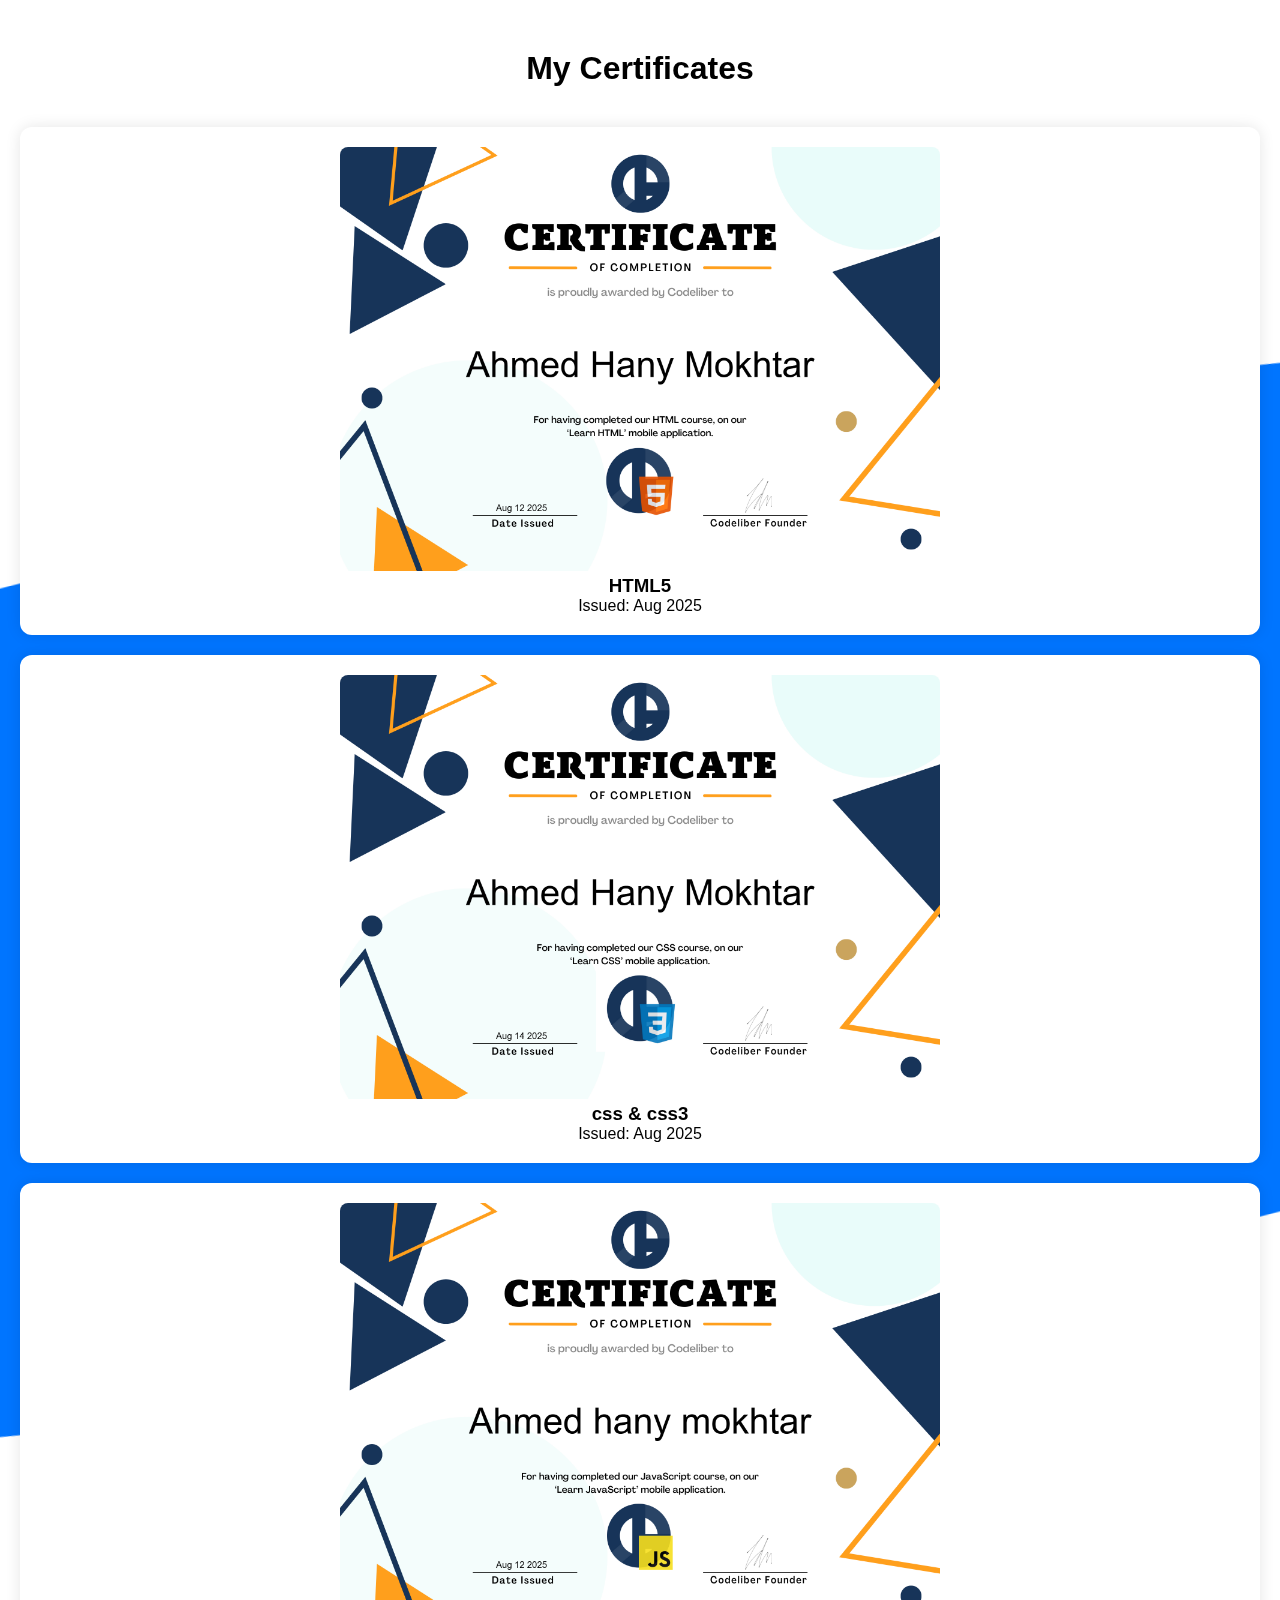
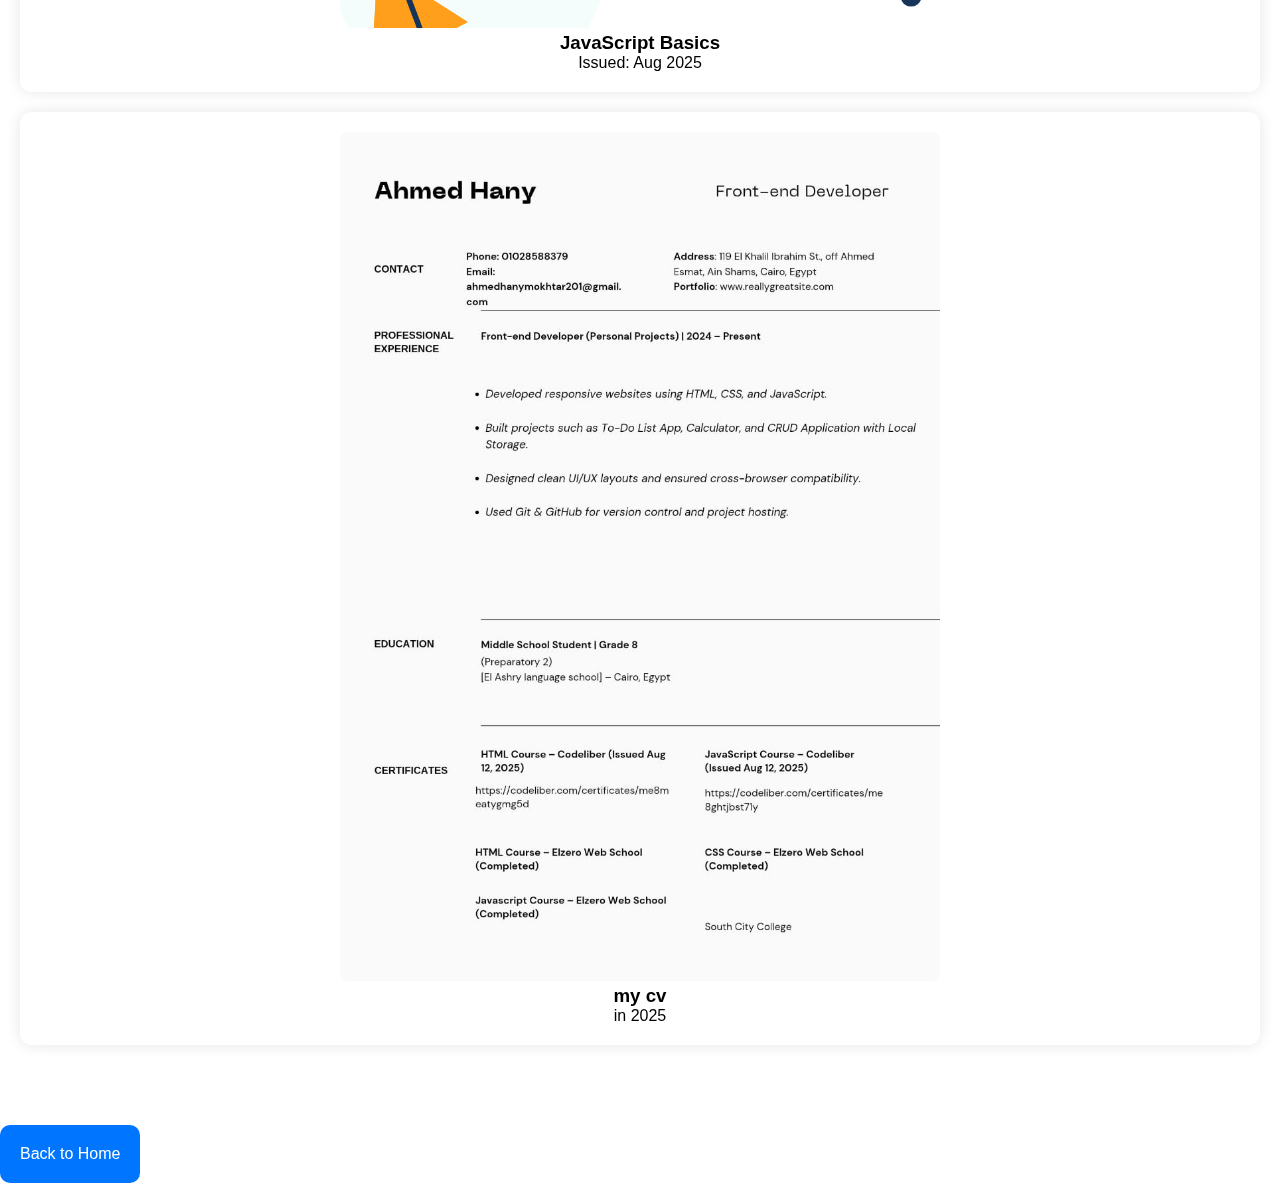
<file: cert.html>
<!DOCTYPE html>
<html lang="en">
<head>
    <link rel="icon" type="image/png" href="images/letter.jpeg">
    <link rel="stylesheet" href="css files/cert.css">
    <meta charset="UTF-8">
    <meta name="viewport" content="width=device-width, initial-scale=1.0">
    <title>certificates</title>
</head>
<body>
    <div class="page">
        <section class="certificates">
  <h2>My Certificates</h2>
  <div class="certificates-list">
    <div class="certificate-card">
   <a href="https://codeliber.com/certificates/me8meatygmg5d">
      <img src="images/html.png" alt="Certificate 2" onclick="openModal(this.src)">
    </a>
      <h3>HTML5</h3>
      <p>Issued: Aug 2025</p>
    </div>

    <div class="certificate-card">
<a href="https://codeliber.com/certificates/mebqnjj4v8dio"> 
    <img src="images/css.png" alt="Certificate 1" onclick="openModal(this.src)">
</a>
      <h3>css & css3</h3>
      <p>Issued: Aug 2025</p>
    </div>

    <div class="certificate-card">
<a href="https://codeliber.com/certificates/me8ghtjbst71y"> 
    <img src="images/download.png" alt="Certificate 1" onclick="openModal(this.src)">
</a>
      <h3>JavaScript Basics</h3>
      <p>Issued: Aug 2025</p>
    </div>



    <div class="certificate-card">
      <img src="images/cv.jpg" alt="Certificate 3" onclick="openModal(this.src)">
      <h3>my cv</h3>
      <p>in 2025</p>
    </div>
  </div>
</section>
  <a href="index.html" class="back-btn">Back to Home</a>
</section>


<!-- Modal -->
<div id="modal" class="modal">
  <span class="close" onclick="closeModal()">&times;</span>
  <img class="modal-content" id="modal-img">
</div>
    </div>
</body>
</html>
</file>
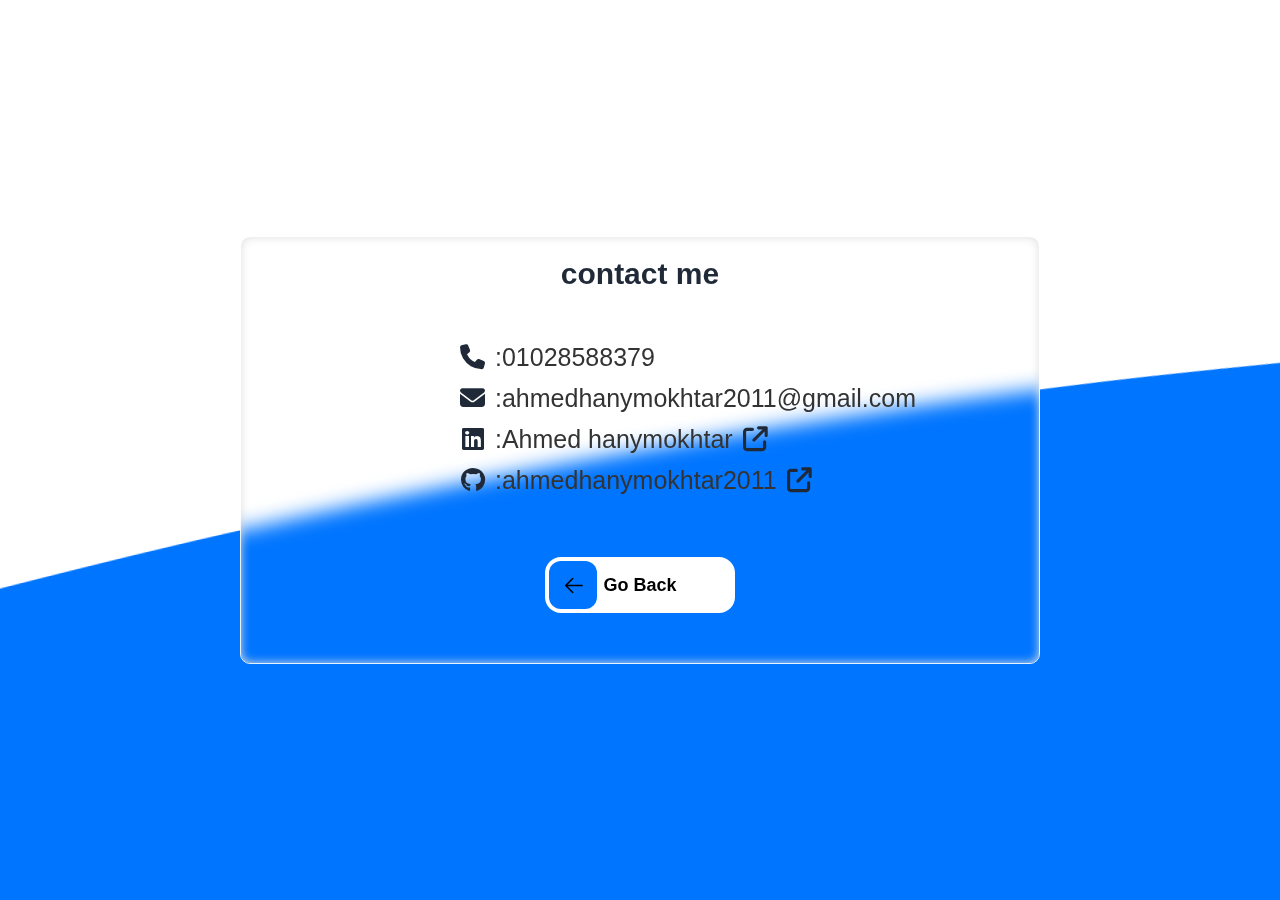
<file: contact.html>
<!DOCTYPE html>
<html lang="en">
<head>
      <link rel="icon" type="image/png" href="images/letter.jpeg">
    <link rel="stylesheet" href="https://cdnjs.cloudflare.com/ajax/libs/font-awesome/6.6.0/css/all.min.css">
    <link rel="stylesheet" href="css files/contect.css">
    <meta charset="UTF-8">
    <meta name="viewport" content="width=device-width, initial-scale=1.0">
    <title>contact</title>
</head>
<body>
    <div class="page">
<div class="contact-container">
    <h2 class="contact-title">contact me</h2>

    <div class="list">
        <ul>
            <li><i class="fa-solid fa-phone"></i>:01028588379</li>
                        <li><i class="fa-solid fa-envelope"></i><p>:ahmedhanymokhtar2011@gmail.com</p></li>
           <a href="https://www.linkedin.com/in/ahmed-hanymokhtar-610902303?utm_source=share&utm_campaign=share_via&utm_content=profile&utm_medium=android_app">
            <li>
                <i class="fa-brands fa-linkedin">

                </i>:Ahmed hanymokhtar<i class="fa-solid fa-arrow-up-right-from-square"></i></li>
            </a> 
            <a href="https://github.com/ahmedhanymokhtar2011"><li><i class="fa-brands fa-github"></i>:ahmedhanymokhtar2011<i class="fa-solid fa-arrow-up-right-from-square"></i></li></a>
        </ul>
  <a href="index.html">
<button class="fancy-btn">
  <div class="btn-icon">
    <svg xmlns="http://www.w3.org/2000/svg" viewBox="0 0 1024 1024" height="25px" width="25px">
      <path d="M224 480h640a32 32 0 1 1 0 64H224a32 32 0 0 1 0-64z" fill="#000000"></path>
      <path d="m237.248 512 265.408 265.344a32 32 0 0 1-45.312 45.312l-288-288a32 32 0 0 1 0-45.312l288-288a32 32 0 1 1 45.312 45.312L237.248 512z" fill="#000000"></path>
    </svg>
  </div>
 <p>Go Back</p>

</button>
  </a>
    </div>
</div>
    </div>
</body>
</html>
</file>
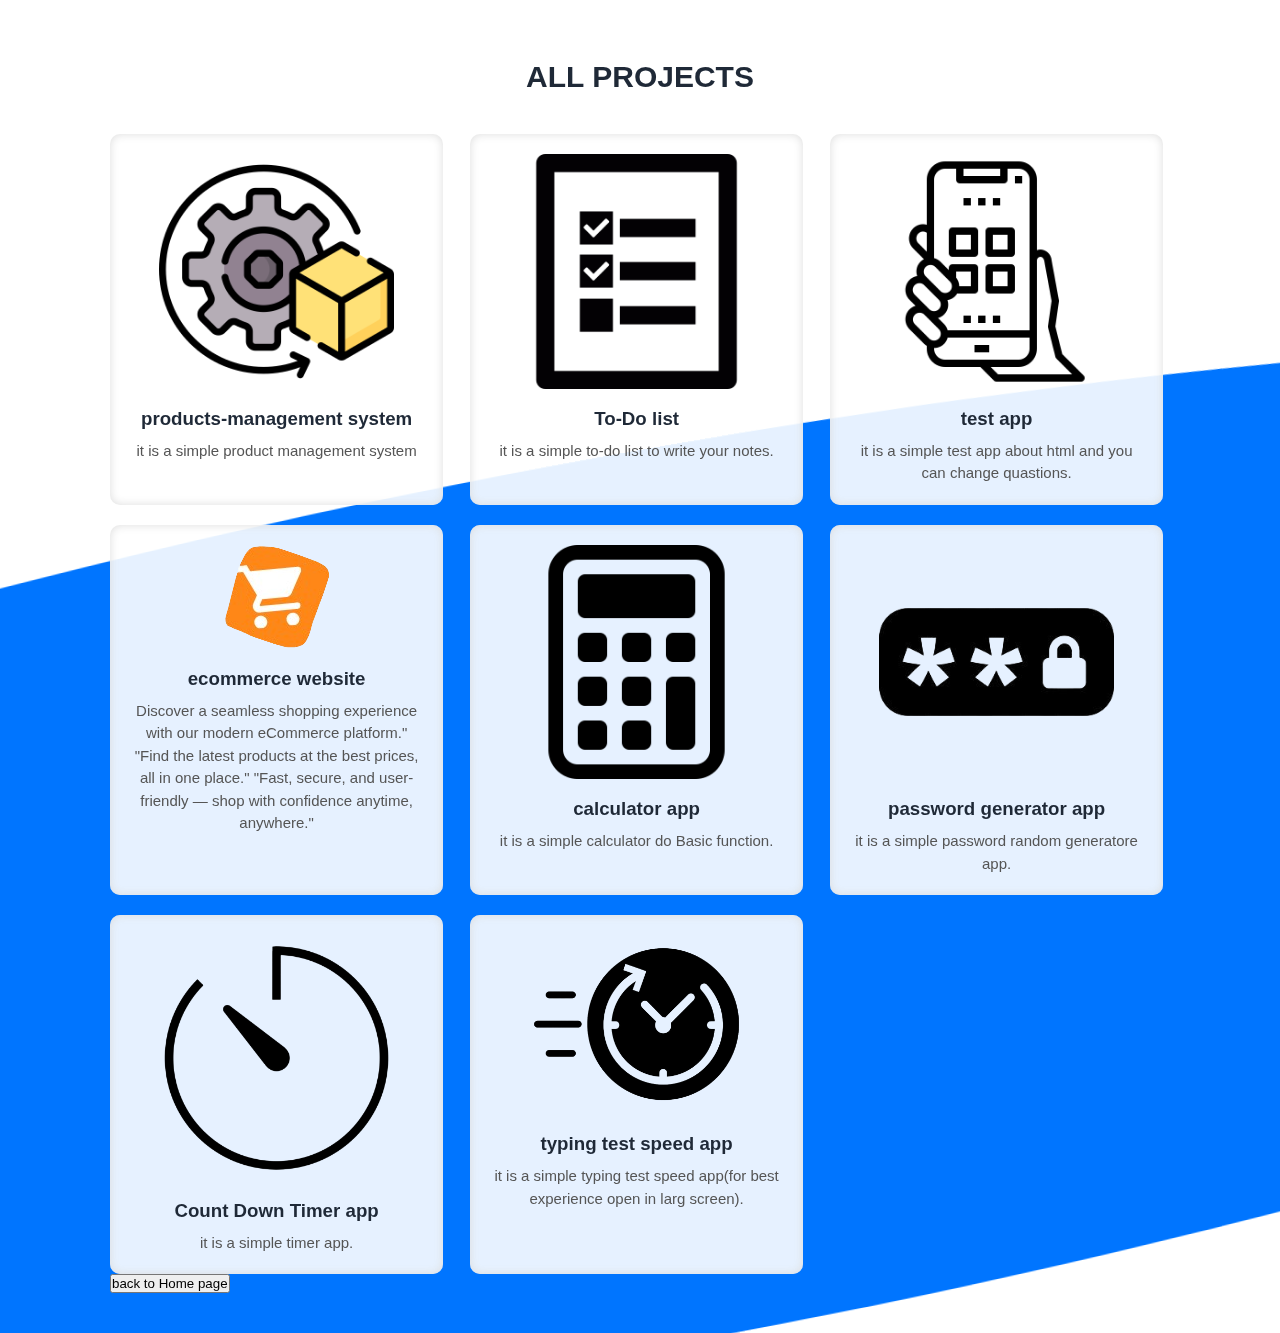
<file: projects.html>
<!DOCTYPE html>
<html lang="en">
<head>
      <link rel="icon" type="image/png" href="images/letter.jpeg">
    <meta charset="UTF-8">
    <link rel="stylesheet" href="css files/projects.css">
    <meta name="viewport" content="width=device-width, initial-scale=1.0">
    <title>projects</title>
</head>
<body>
    <div class="page">
      <section class="projects-container">
        <h2 class="section-title">all projects</h2>

        <div class="projects-list">
            <div class="project-card">
           <a href="https://ahmedhany54726.github.io/Cruds-Product--Management--system-1.1/">  
               <img src="images/cruds.png" alt="Product 1">
            </a>
                <h3>products-management system</h3>
                <p>it is a simple product management system</p>
            </div>

            <div class="project-card">
           <a href="https://ahmedhany54726.github.io/to-Do-List/">  
              <img src="images/to do list.png" alt="Product 2">
            </a> 
                <h3>To-Do list</h3>
                <p>it is a simple to-do list to write your notes.</p>
            </div>

            <div class="project-card">
              <a href="https://ahmedhany54726.github.io/test-app/">  
                <img src="images/test.png" alt="Product 3">
            </a>
                <h3>test app</h3>
                <p>it is a simple test app about html and you can change quastions.</p>
            </div>

            <div class="project-card">
           <a href="https://ahmedhany54726.github.io/online-store/">  
              <img src="images/icon.png" alt="Product 2">
            </a> 
                <h3>ecommerce website</h3>
                <p>Discover a seamless shopping experience with our modern eCommerce platform."
"Find the latest products at the best prices, all in one place."
"Fast, secure, and user-friendly — shop with confidence anytime, anywhere."
</p>
            </div>


                        <div class="project-card">
              <a href="https://ahmedhany54726.github.io/calculator.com/">  
                <img src="images/calc.png" alt="Product 3">
            </a>
                <h3>calculator app</h3>
                <p>it is a simple calculator do Basic function.</p>
            </div>

            <div class="project-card">
              <a href="https://ahmedhany54726.github.io/generator-app/">  
                <img src="images/password-manager-computer-icons-png-favpng-C5c64DpdmSJsuGA7dn8wyWG7c_t.png" alt="Product 3">
            </a>
                <h3>password generator app</h3>
                <p>it is a simple password random generatore app.</p>
            </div>

                        <div class="project-card">
              <a href="https://ahmedhany54726.github.io/counter-down/">  
                <img src="images/timer.png" alt="Product 3">
            </a>
                <h3>Count Down Timer app</h3>
                <p>it is a simple timer app.</p>
            </div>

                                    <div class="project-card">
              <a href="https://ahmedhany54726.github.io/typing-test-speed-//">  
                <img src="images/typing.png" alt="Product 3">
            </a>
                <h3>typing test speed app</h3>
                <p>it is a simple typing test speed app(for best experience open in larg screen).</p>
            </div>


        </div>
        <a href="index.html"><button>back to Home page</button></a>

    </section>
</div>
</body>
</html>
</file>
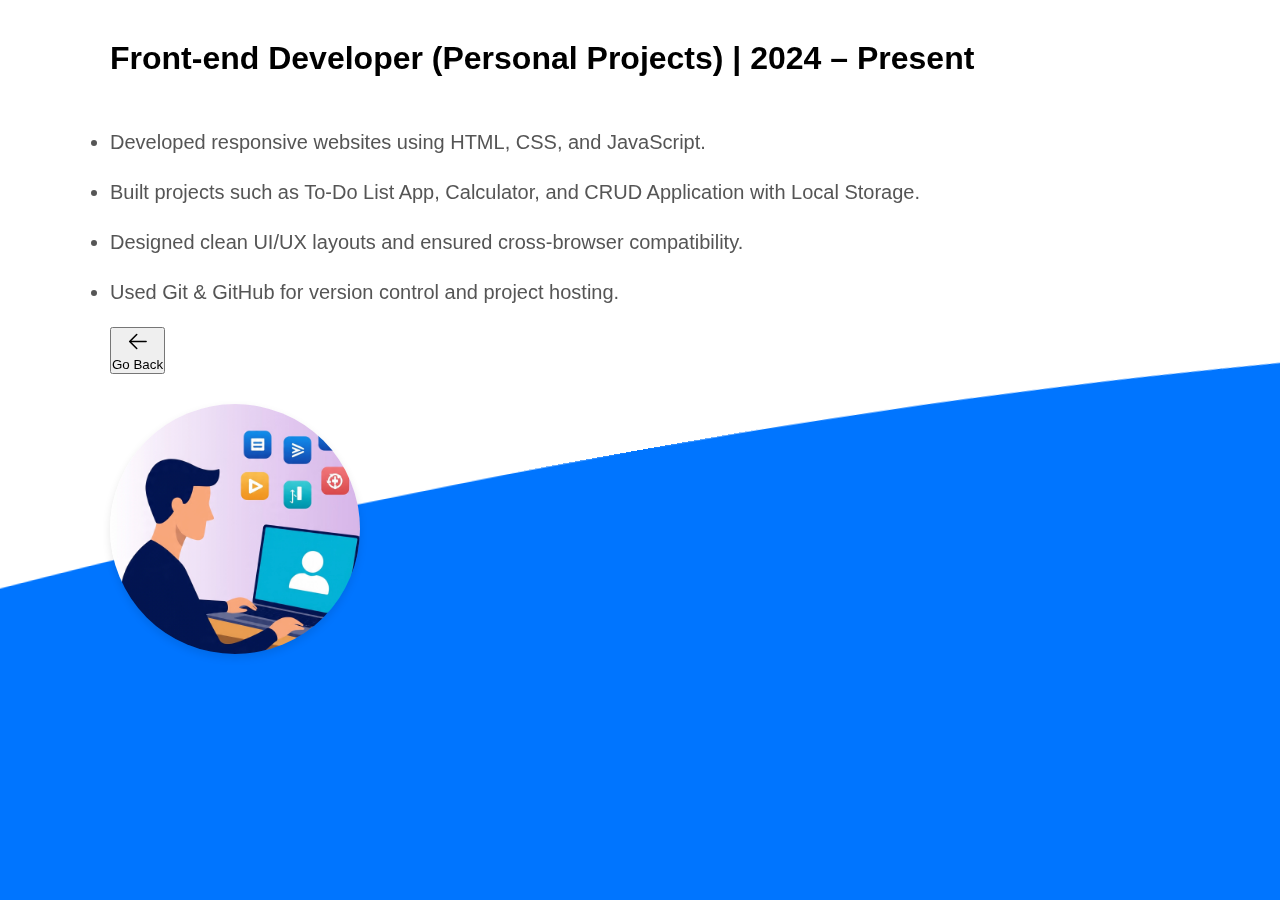
<file: skills.html>
<!DOCTYPE html>
<html lang="en">
<head>
      <link rel="icon" type="image/png" href="images/letter.jpeg">
    <link rel="stylesheet" href="css files/skills.css">
    <meta charset="UTF-8">
    <meta name="viewport" content="width=device-width, initial-scale=1.0">
    <title>skills</title>
</head>
<body>
    <div class="page">
        
    <div class="skills">
        <h2 class="title">Front-end Developer (Personal Projects) | 2024 – Present</h2>
        <ul>
            <li>

                Developed responsive websites using HTML, CSS, and JavaScript.
                
            </li>

            <li>
                
                Built projects such as To-Do List App, Calculator, and CRUD Application with Local Storage.

                </li>

            <li>
                Designed clean UI/UX layouts and ensured cross-browser compatibility.
            </li>

            <li>
                Used Git & GitHub for version control and project hosting.
            </li>
  <a href="index.html">
<button class="fancy-btn">
  <div class="btn-icon">
    <svg xmlns="http://www.w3.org/2000/svg" viewBox="0 0 1024 1024" height="25px" width="25px">
      <path d="M224 480h640a32 32 0 1 1 0 64H224a32 32 0 0 1 0-64z" fill="#000000"></path>
      <path d="m237.248 512 265.408 265.344a32 32 0 0 1-45.312 45.312l-288-288a32 32 0 0 1 0-45.312l288-288a32 32 0 1 1 45.312 45.312L237.248 512z" fill="#000000"></path>
    </svg>
  </div>
 <p>Go Back</p>

</button>
        </ul>
              <div class="about-image">
    <img src="images/skills.jpg" alt="About Me">
  </div>

    </div>

    </div>
</body>
</html>
</file>
<file: css files/cert.css>
* {
    padding: 0;
    margin: 0;
    box-sizing: border-box;
    font-family: "Poppins", sans-serif;
}


.page {
    height: 100vh;
    position: relative;
}

.page::before {
    content: "";
    position: fixed;
    width: 300%;
    height: 100%;
    background-color: #0075ff;
    left: 50%;
    top: 50%;
    transform: translateX(-50%) skew(0, -10deg);
    border-radius: 50%;
    z-index: -1;
    animation: waving 10s ease-in-out infinite alternate;
}

@keyframes waving {
    from {
        transform: translateX(50%) skew(0, -10deg);
    }
    to {
        transform: translateX(-30%) skew(10deg, 0);
    }
}

/* شاشات الموبايل الصغيرة */
@media (max-width: 480px) {
    .card {
        padding: 15px;
        font-size: 14px;
    }
    .card img {
        border-radius: 8px;
    }
}



.certificates {
  text-align: center;
  padding: 50px 20px;
}

.certificates h2 {
  font-size: 32px;
  margin-bottom: 40px;
}

.certificates-list {
  display: grid;
  grid-template-columns: 1fr;
  gap: 20px;
}

.certificate-card {
  background: #fff;
  padding: 20px;
  border-radius: 12px;
  box-shadow: 0 0 15px rgba(0,0,0,0.1);
}

.certificate-card img {
  max-width: 50%;
  border-radius: 8px;
  cursor: pointer;
  transition: 0.3s ease;
}

.certificate-card img:hover {
  transform: scale(1.02);
}

/* Modal styles */
.modal {
  display: none;
  position: fixed;
  z-index: 999;
  padding-top: 50px;
  left: 0;
  top: 0;
  width: 100%;
  height: 100%;
  overflow: auto;
  background: rgba(0,0,0,0.9);
}

.modal-content {
  margin: auto;
  display: block;
  max-width: 90%;
  max-height: 80vh;
}

.close {
  position: absolute;
  top: 20px;
  right: 35px;
  font-size: 40px;
  font-weight: bold;
  color: white;
  cursor: pointer;
}

/* Responsive */
@media (max-width: 768px) {
  .certificate-card {
    padding: 15px;
  }
  .certificates h2 {
    font-size: 24px;
  }
}


/*btn*/
.back-btn {
  display: inline-block;
  margin-top: 30px;
  padding:  20px;
  background: #0075ff;
  color: white;
  text-decoration: none;
  border-radius: 10px;
  font-size: 16px;
  transition: 0.3s;
}

.back-btn:hover {
    border: 1px solid #555;
  background: transparent;
  color: #555;
}
</file>
<file: css files/contect.css>
* {
    padding: 0;
    margin: 0;
    box-sizing: border-box;
  font-family: "Poppins", sans-serif;
  text-decoration: none;
}


.page {
    height: 100vh;
    position: relative;
}

.page::before {
    content: "";
    position: fixed;
    width: 300%;
    height: 100%;
    background-color: #0075ff;
    left: 50%;
    top: 50%;
    transform: translateX(-50%) skew(0, -10deg);
    border-radius: 50%;
    z-index: -1;
    animation: waving 5s ease-in-out infinite alternate;
}

@keyframes waving {
    from {
        transform: translateX(50%) skew(0, -10deg);
    }
    to {
        transform: translateX(-30%) skew(10deg, 0);
    }
}

/* شاشات الموبايل الصغيرة */
@media (max-width: 480px) {
    .card {
        padding: 15px;
        font-size: 14px;
    }
    .card img {
        border-radius: 8px;
    }
}


.contact-container{
  max-height: 800px;
    width: 100%;
    max-width: 800px;
    padding: 20px;
    position: absolute;
    left: 50%;
    top: 50%;
    transform: translate(-50%, -50%);
    text-align: center;
    color: #1f2937;
    border-radius: 10px;
    box-shadow: 0 0 10px #ddd inset;
    background: rgba(255, 255, 255, 0.9);
backdrop-filter: blur(10px);
background: transparent;
border: 1px solid rgba(255, 255, 255, 0.9);
}


.contact-container h2{
    font-weight: bold;
    font-size: 30px;
}

.contact-title {
    text-align: center;
    font-size: 30px;
    color: #1f2937;
    margin-bottom: 20px;
}

.list ul {
    list-style: none;
    padding: 20px;
    max-width: 400px;
    margin: 0 auto;
}

.list li {
    font-size: 25px;
    color: #333;
    margin: 12px 0;
    display: flex;
    align-items: center;
    gap: 10px;
    transition: color 0.3s ease;
}

.list li i {
    color: #1f2937;
    font-size: 25px;
    min-width: 25px;
    transition: 1s;
}

.list li:hover {
    color: #0075ff;
    cursor: pointer;
}


 a{
    text-decoration: none !important;
}


/*btn*/

.fancy-btn {
  position: relative;
  width: 190px;
  height: 56px;
  border-radius: 16px;
  background: white;
  color: black;
  font-size: 18px;
  font-weight: 600;
  cursor: pointer;
  border: none;
  overflow: hidden;
  display: flex;
  align-items: center;
  justify-content: center;
   display: block;          /* يخلي الزرار block */
    margin: 30px auto; 
}


.fancy-btn a p {
  position: relative;
  z-index: 20 !important;
  transform: translateX(8px);
  transition: opacity 0.5s ease; /* عشان يختفي بسلاسة */
}

.fancy-btn .btn-icon {
  position: absolute;
  top: 4px;
  left: 4px;
  width: 48px;
  height: 48px;
  background: #0075ff; /* أخضر */
  border-radius: 12px;
  display: flex;
  align-items: center;
  justify-content: center;
  z-index: 10;
  transition: width 0.5s ease;
}

.fancy-btn:hover .btn-icon {
  width: 182px; /* بيتمد لحد النص */
}

.fancy-btn:hover p {
  opacity: 0; /* النص يختفي */
}



/* الشاشات المتوسطة */
@media (max-width: 768px) {
    .contact-container {
        padding: 15px;
        width: 90%;
    }
    .contact-container h2 {
        font-size: 24px;
    }
    .list li {
        font-size: 20px;
    }
    p{
        font-size: 13px;
    }
}

/* الشاشات الصغيرة */
@media (max-width: 480px) {
    .contact-container {
        padding: 10px;
    }
    .contact-container h2 {
        font-size: 20px;
    }
    .list li {
        font-size: 16px;
        gap: 8px;
    }
    .list li i {
        font-size: 18px;
    }
    button {
        padding: 10px 20px;
        font-size: 14px;
    }
}
</file>
<file: css files/projects.css>
* {
    padding: 0;
    margin: 0;
    box-sizing: border-box;
    font-family: "Poppins", sans-serif;
    text-decoration: none !important;
}

.projects-container {
    max-width: 1100px;
    margin: auto;
    padding: 40px 20px;
    color: #1f2937;
}

.section-title {
    text-transform: uppercase;
    font-size: 30px;
    padding: 20px;
    margin-bottom: 20px;
    text-align: center;
}

.projects-list {
    display: grid;
    grid-template-columns: repeat(3, 1fr);
    gap: 20px;
}

.project-card {
    width: 98%;
    background: rgba(255, 255, 255, 0.9);
    padding: 20px;
    border-radius: 10px;
    box-shadow: 0 0 10px #ddd inset;
    text-align: center;
    transition: transform 0.3s ease;
}

.project-card:hover {
    transform: scale(1.05);
}

.project-card img {
    max-width: 80%;
    border-radius: 10px;
}

.project-card h3 {
    margin: 15px 0 10px;
    color: #1f2937;
}

.project-card p {
    font-size: 15px;
    line-height: 1.5;
    color: #555;
}

/*btn*/



.fancy-btn {
  position: relative;
  width: 190px;
  height: 56px;
  border-radius: 16px;
  background: white;
  color: black;
  font-size: 18px;
  font-weight: 600;
  cursor: pointer;
  border: none;
  overflow: hidden;
  display: flex;
  align-items: center;
  justify-content: center;
   display: block;          /* يخلي الزرار block */
    margin: 30px auto; 
}

.fancy-btn p {
  position: relative;
  z-index: 20;
  transform: translateX(8px);
  transition: opacity 0.5s ease; /* عشان يختفي بسلاسة */
}

.fancy-btn .btn-icon {
  position: absolute;
  top: 4px;
  left: 4px;
  width: 48px;
  height: 48px;
  background: #0075ff; /* أخضر */
  border-radius: 12px;
  display: flex;
  align-items: center;
  justify-content: center;
  z-index: 10;
  transition: width 0.5s ease;
}

.fancy-btn:hover .btn-icon {
  width: 182px; /* بيتمد لحد النص */
}

.fancy-btn:hover p {
  opacity: 0; /* النص يختفي */
}


/* Responsive */
@media (max-width: 900px) {
    .projects-list {
        grid-template-columns: repeat(2, 1fr);
    }
}

@media (max-width: 600px) {
    .projects-list {
        grid-template-columns: 1fr;
    }
    button{
        width: 18%;
        font-size: 10px;
    }
}

.page {
    height: 100vh;
    position: relative;
}

.page::before {
    content: "";
    position: fixed;
    width: 300%;
    height: 100%;
    background-color: #0075ff;
    left: 50%;
    top: 50%;
    transform: translateX(-50%) skew(0, -10deg);
    border-radius: 50%;
    z-index: -1;
    animation: waving 10s ease-in-out infinite alternate;
}

@keyframes waving {
    from {
        transform: translateX(50%) skew(0, -10deg);
    }
    to {
        transform: translateX(-30%) skew(10deg, 0);
    }
}

/* شاشات الموبايل الصغيرة */
@media (max-width: 480px) {
    .card {
        padding: 15px;
        font-size: 14px;
    }
    .card img {
        border-radius: 8px;
    }

        button{
        width: 50%;
    }

}
</file>
<file: css files/skills.css>
* {
    padding: 0;
    margin: 0;
    box-sizing: border-box;
    font-family: "Poppins", sans-serif;
}


.page {
    height: 100vh;
    position: relative;
}

.page::before {
    content: "";
    position: fixed;
    width: 300%;
    height: 100%;
    background-color: #0075ff;
    left: 50%;
    top: 50%;
    transform: translateX(-50%) skew(0, -10deg);
    border-radius: 50%;
    z-index: -1;
    animation: waving 10s ease-in-out infinite alternate;
}

@keyframes waving {
    from {
        transform: translateX(50%) skew(0, -10deg);
    }
    to {
        transform: translateX(-30%) skew(10deg, 0);
    }
}

/* شاشات الموبايل الصغيرة */
@media (max-width: 480px) {
    .card {
        padding: 15px;
        font-size: 14px;
    }
    .card img {
        border-radius: 8px;
    }
}


.skills{
  max-width: 1100px;
  margin: auto;
  padding: 40px 20px;
  display: flex;
  align-items: center;
  justify-content: space-between;
  gap: 30px;
  flex-wrap: wrap;
}


.skills h2{
      font-size: 32px;
  margin-bottom: 20px;

}

.skills ul li{
    line-height: 1.5;
    font-size: 20px;
    color: #555;
      margin-bottom: 20px;
}

/* Back button */
.back-btn {
  display: inline-block;
  padding: 10px 20px;
  background-color: #0075ff;
  color: white;
  border-radius: 5px;
  text-decoration: none;
  font-weight: bold;
  transition: background 0.3s ease;
}

.back-btn:hover {
  background-color: transparent;
  border: 1px solid #0075ff;
  color: #555;
}

/* Image */
.about-image {
  flex: 1 1 400px;
  text-align: center;
}

.about-image img {
  width: 250px;
  height: 250px;
  border-radius: 50%;
  object-fit: cover;
  box-shadow: 0 4px 8px rgba(0,0,0,0.1);
}

/* Responsive */
@media (max-width: 768px) {
  .skills {
    flex-direction: column;
    text-align: center;
  }

  .about-image img {
    width: 200px;
    height: 200px;
  }
}
</file>
